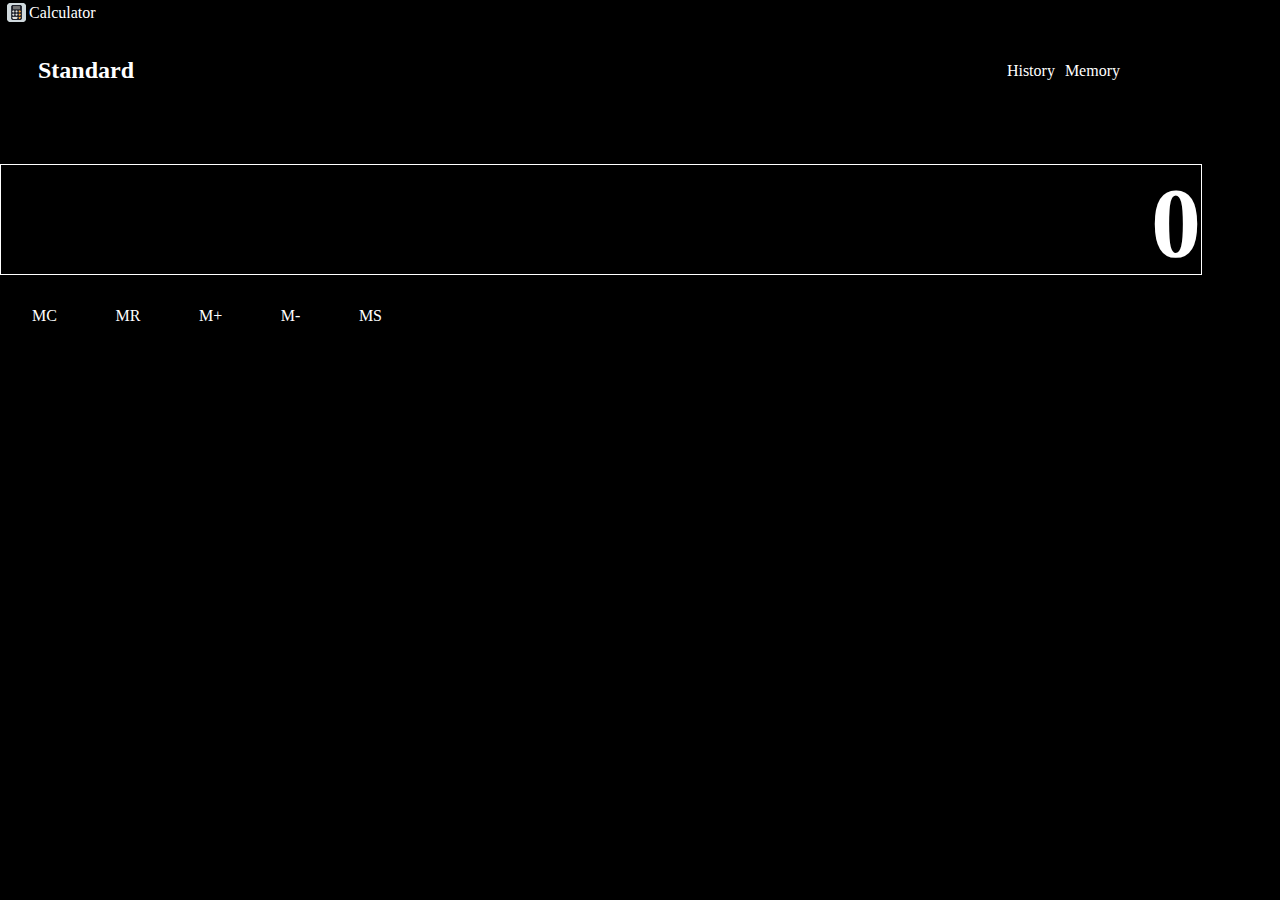
<file: Calculater-project/index.html>
<!DOCTYPE html>
<html lang="en">

<head>
    <meta charset="UTF-8">
    <meta name="viewport" content="width=device-width, initial-scale=1.0">
    <title>Calculator</title>
    <link rel="stylesheet" href="style.css">
</head>

<body>
    <div class="container">
        <div class="logo">
            <img src="./img/logo.png" width="25px" alt="logo">
            <p>Calculator</p>
        </div>
        <div class="standard">
            <div class="container-1">
                <img src="./img/menu.png" alt="menu">
                <h2>Standard</h2>
            </div>
            <div class="container-2">
                <p>History</p>
                <p>Memory</p>
            </div>
        </div>
        <div class="num">
            <h1>0</h1>
        </div>
        <div class="mc">
            <p>MC</p>
            <p>MR</p>
            <p>M+</p>
            <p>M-</p>
            <p>MS</p>
        </div>
        <div class="grid">
        </div>
    </div>
</body>

</html>
</file>
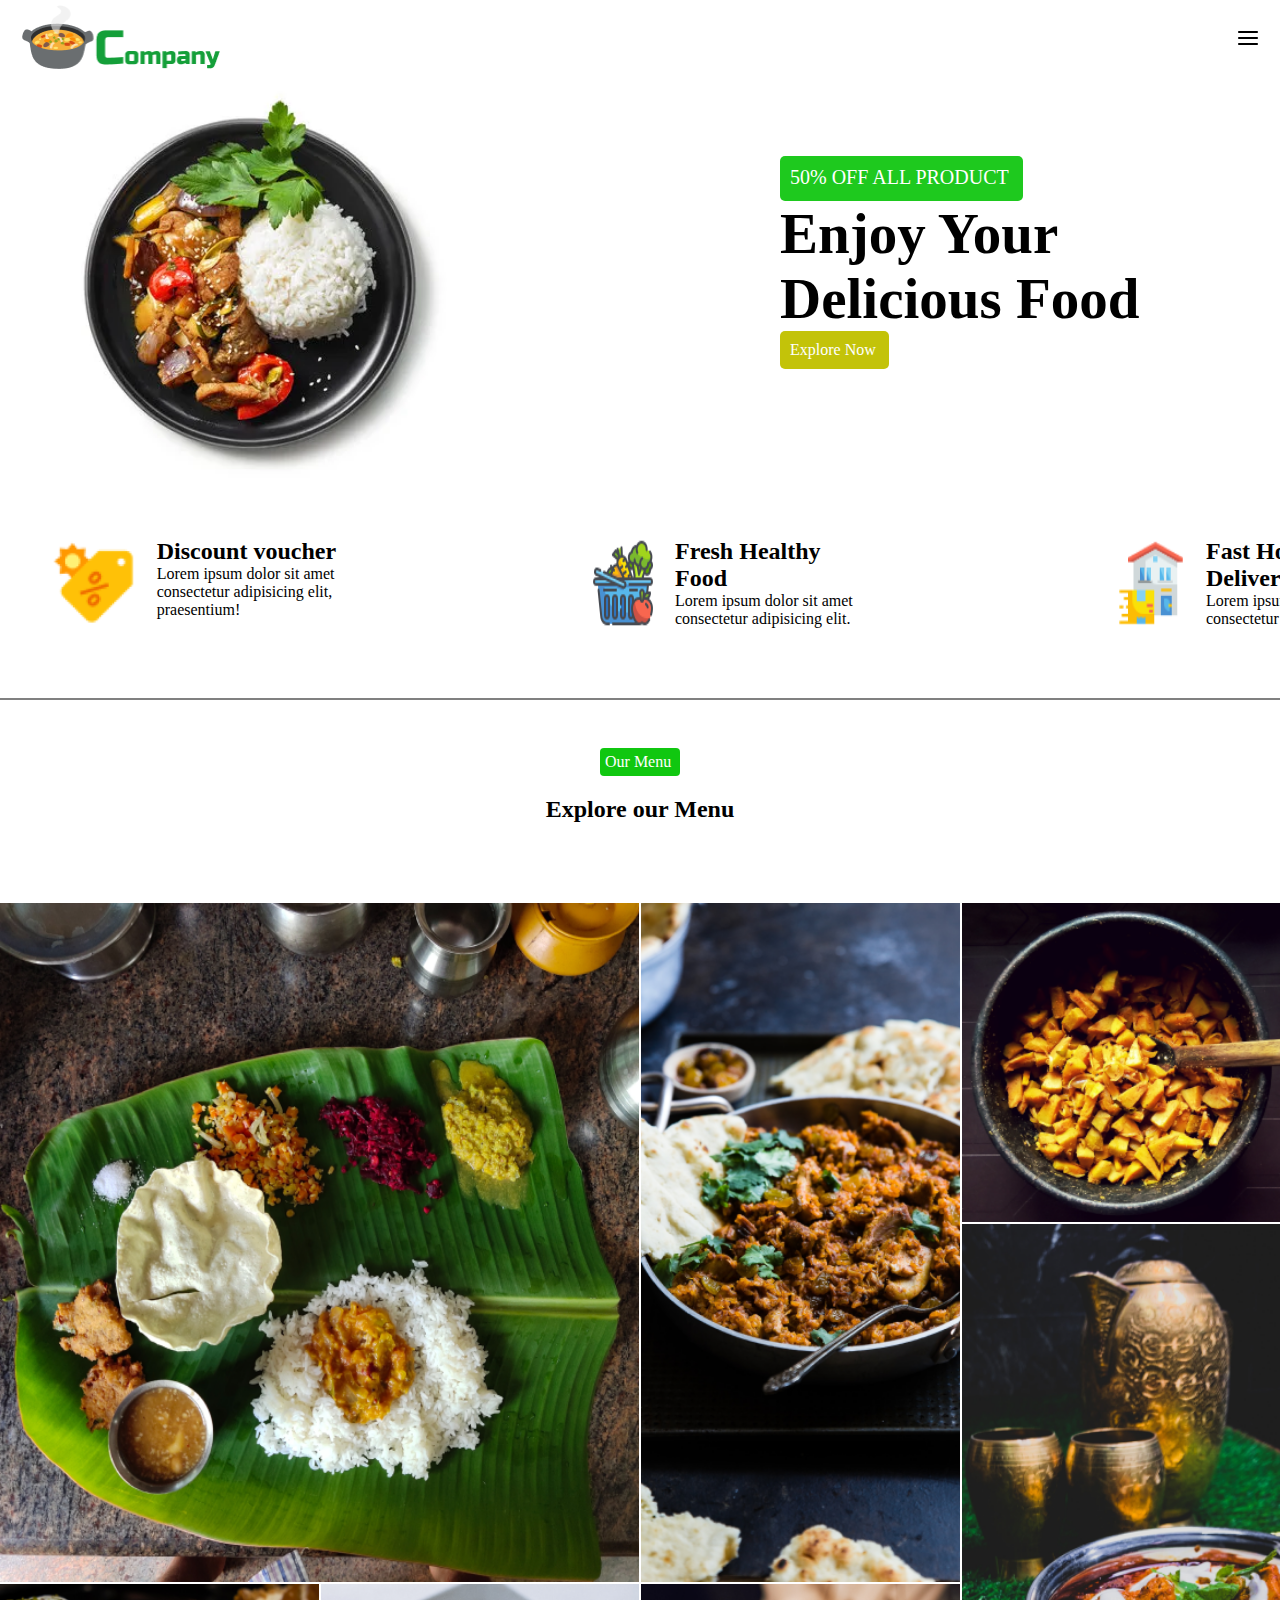
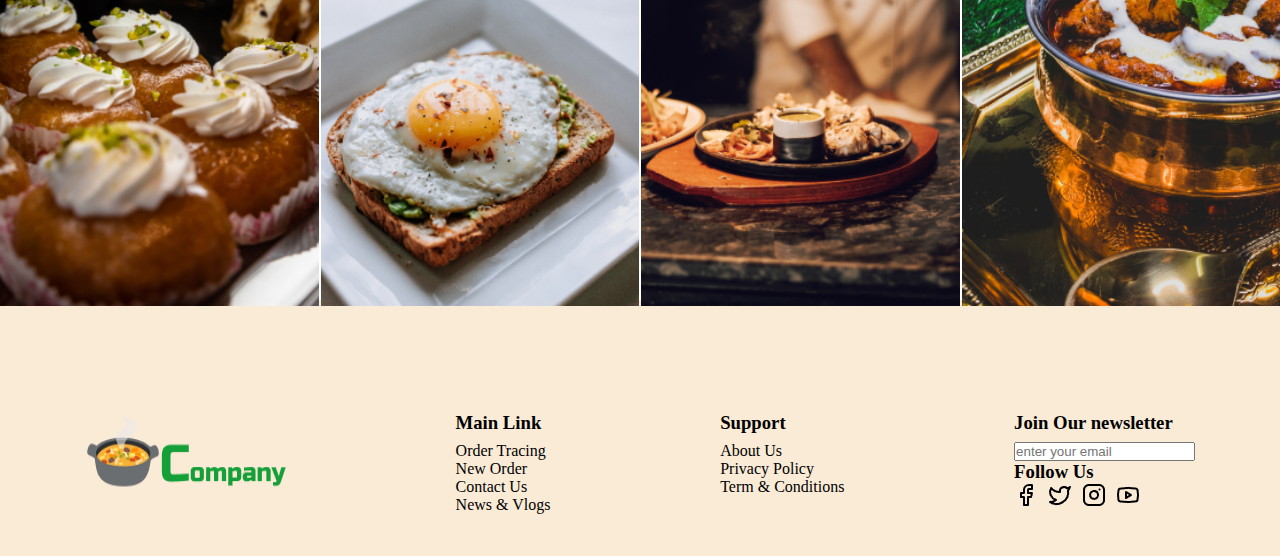
<file: food_menu/index.html>
<!DOCTYPE html>
<html lang="en">

<head>
    <meta charset="UTF-8">
    <meta name="viewport" content="width=device-width, initial-scale=1.0">
    <title>food menu</title>
    <link rel="stylesheet" href="style.css">
</head>

<body>
    <div class="logo">
        <img src="./img/logo.png" width="200px" alt="">
        <img src="./img/align-justify.png" alt="menu bar">
    </div>

    <div class="main-container">

        <img src="./img/360_F_239408951_L7MroAXdt3oPZVZK7iblGPM3E1gViJft.webp" class="img" alt="image">

        <div class="text">
            <p class="dis">50% OFF ALL PRODUCT</p>
            <h1 class="heading">Enjoy Your Delicious Food</h1>
            <p class="text2">Explore Now</p>
        </div>
    </div>
    <div class="about">
        <div class="discount">
            <img src="./img/discount.png" alt="">
            <div class="distext">
                <h2>Discount voucher</h2>
                <p>Lorem ipsum dolor sit amet consectetur adipisicing elit, praesentium!</p>
            </div>
        </div>
        <div class="fresh">
            <img src="./img/fresh.png" alt="">
            <div class="freshtext">
                <h2>Fresh Healthy Food</h3>
                    <p>Lorem ipsum dolor sit amet consectetur adipisicing elit.</p>
            </div>
        </div>
        <div class="delivery">
            <img src="./img/delivery.png" alt="">
            <div class="deliverytext">
                <h2>Fast Home Delivery</h3>
                    <p>Lorem ipsum dolor sit amet consectetur adipisicing elit.</p>
            </div>
        </div>
    </div>
    <div class="line"></div>
    <div class="container2">
        <div class="menu">
            <p class="ourmenu">Our Menu</p>
            <h2>Explore our Menu</h2>
        </div>
        <div class="grid">
            <div class="image1">
                <img src="./img/grid_image1.png" class="grid-image" alt="image 1">
            </div>
            <div class="image2">
                <img src="./img/grid_image2.png" class="grid-image" alt="image 1">
            </div>
            <div class="image3">
                <img src="./img/grid_image3.png" class="grid-image" alt="image 1">
            </div>
            <div class="image4">
                <img src="./img/grid_image4.png" class="grid-image" alt="image 1">
            </div>
            <div class="image5">
                <img src="./img/grid_image5.png" class="grid-image" alt="image 1">
            </div>
            <div class="image6">
                <img src="./img/grid_image6.png" class="grid-image" alt="image 1">
            </div>
            <div class="image7">
                <img src="./img/grid_image7.png" class="grid-image" alt="image 1">
            </div>
        </div>
    </div>
    <footer>
        <div class="bottom">
            <img src="./img/logo.png" class="logo2" alt="logo">
            <div class="main-link">
                <h3 class="main">Main Link</h3>
                <p>Order Tracing</p>
                <p>New Order</p>
                <p>Contact Us</p>
                <p>News & Vlogs</p>
            </div>
            <div class="support">
                <h3 class="support1">Support</h3>
                <p>About Us</p>
                <p>Privacy Policy</p>
                <p>Term & Conditions</p>
            </div>
            <div class="new-sletter">
                <h3 class="new">Join Our newsletter</h3>
                <input type="email" name="email" id="email" placeholder="enter your email">
                <h3>Follow Us</h3>
                <div class="pic">
                    <img src="./img/facebook.png" alt="Facebook">
                    <img src="./img/twitter.png" alt="Twitter">
                    <img src="./img/instagram.png" alt="Instagram">
                    <img src="./img/youtube.png" alt="Youtube">
                </div>
            </div>
        </div>
    </footer>
</body>

</html>
</file>
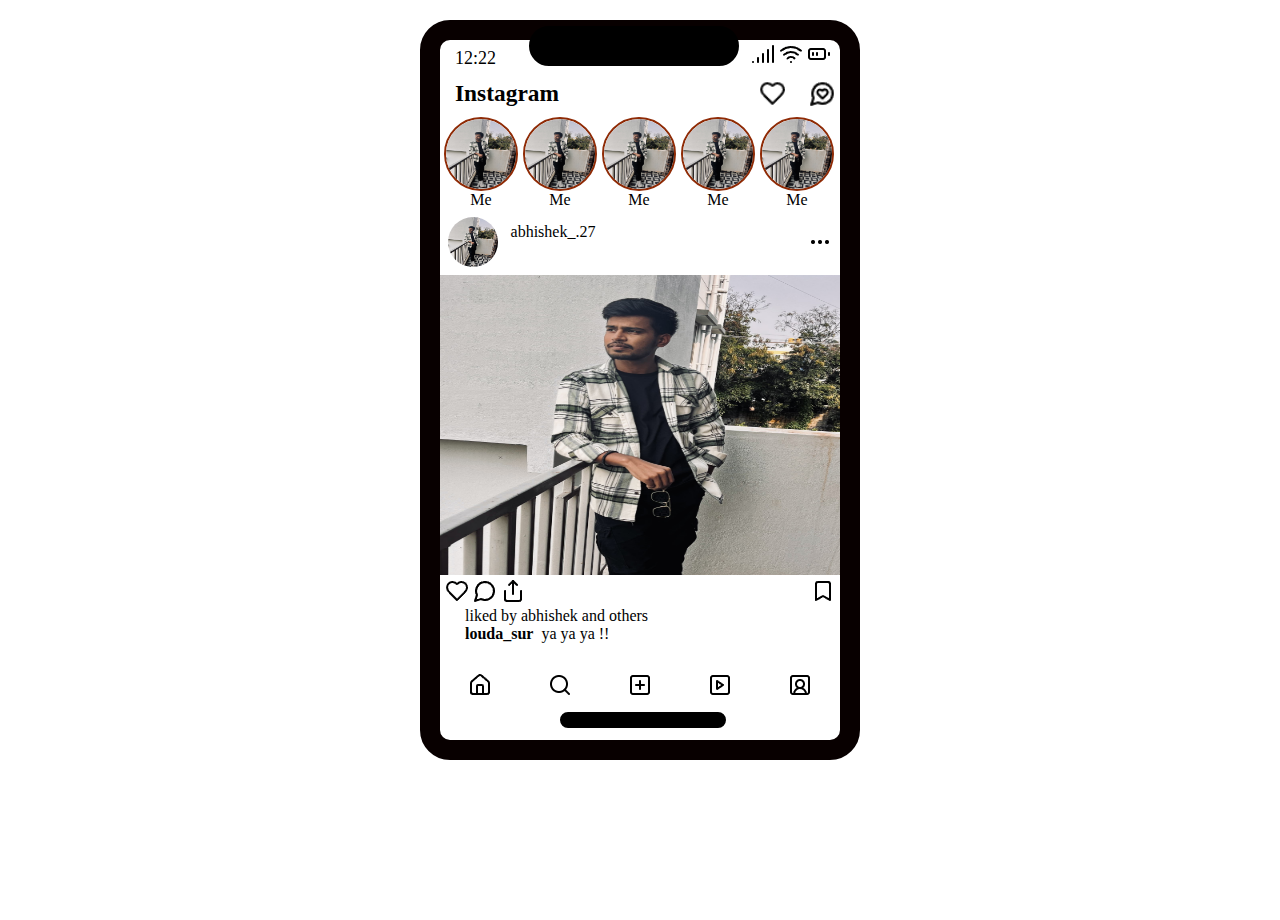
<file: Instagram_project/index.html>
<!DOCTYPE html>
<html lang="en">

<head>
    <meta charset="UTF-8">
    <meta name="viewport" content="width=device-width, initial-scale=1.0">
    <title>Instagram-project</title>
    <link rel="stylesheet" href="style.css">
</head>

<body>
    <div class="mobile">
        <div class="nav">
            <div class="time">
                <p>12:22</p>
            </div>
            <div class="camera"></div>
            <div class="right-corner">
                <img src="./img/signal.png" alt="signal">
                <img src="./img/wifi.png" alt="wifi">
                <img src="./img/battery-medium.png" alt="battery">
            </div>
        </div>
        <div class="logo">
            <div class="insta">
                <h3>Instagram</h3>
            </div>
            <div class="msg">
                <img src="./img/heart.png" alt="heart">
                <img src="./img/message-circle-heart.png" alt="msg">
            </div>
        </div>
        <div class="story-section">
            <div class="story1">
                <img src="./img/me.jpg" width="70px" height="70px" class="story" alt="image">
                <p>Me</p>
            </div>
            <div class="story1">
                <img src="./img/me.jpg" width="70px" height="70px" class="story" alt="image">
                <p>Me</p>
            </div>
            <div class="story1">
                <img src="./img/me.jpg" width="70px" height="70px" class="story" alt="image">
                <p>Me</p>
            </div>
            <div class="story1">
                <img src="./img/me.jpg" width="70px" height="70px" class="story" alt="image">
                <p>Me</p>
            </div>
            <div class="story1">
                <img src="./img/me.jpg" width="70px" height="70px" class="story" alt="image">
                <p>Me</p>
            </div>
           
        </div>
        <div class="post">
            <img src="./img/me.jpg" width="50px" height="50px" class="profile" alt="image">
            <p class="user-name">abhishek_.27</p>
            <img src="./img/ellipsis.png" alt="image">
        </div>
        <div class="photo-section">
            <img src="./img/me3.jpg" class="photo" alt="">
        </div>
        <div class="react">
            <div class="left">
                <img src="./img/heart.png" alt="heart">
                <img src="./img/message-circle.png" alt="messege">
                <img src="./img/share.png" alt="share">
            </div>
            <div class="right">
                <img src="./img/bookmark.png" alt="save">
            </div>
        </div>
        <div class="like">
            <p>liked by abhishek and others</p>
            <div class="comment">
                <h4>louda_sur</h4>
                <p>ya ya ya !!</p>
            </div>
        </div>
        <div class="home-section">
            <img src="./img/house.png" alt="home">
            <img src="./img/search.png" alt="search">
            <img src="./img/square-plus.png" alt="add">
            <img src="./img/square-play.png" alt="reel">
            <img src="./img/square-user-round.png" alt="profile">
        </div>
        <div class="slide"></div>
    </div>
</body>

</html>
</file>
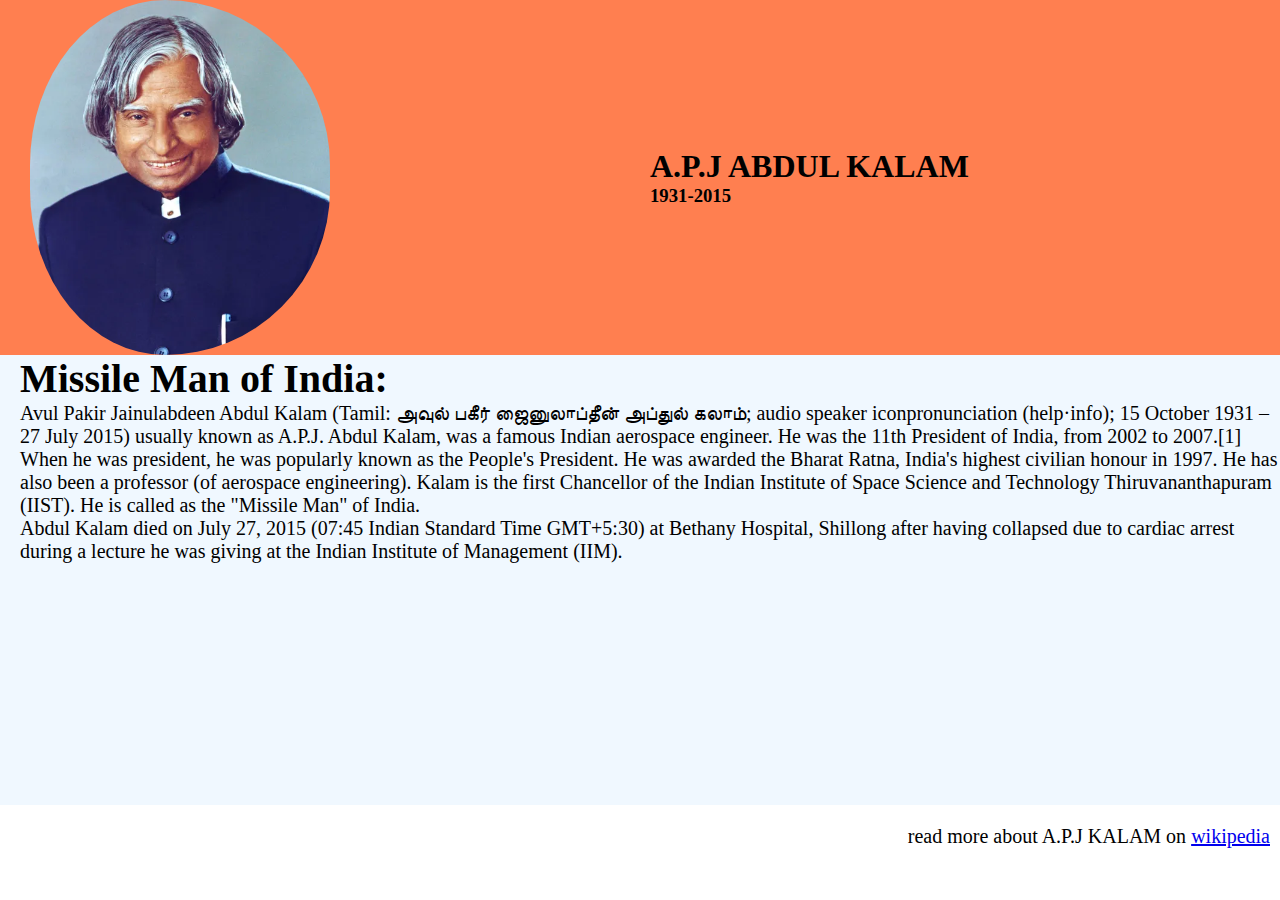
<file: project-1/index.html>
<!DOCTYPE html>
<html lang="en">

<head>
    <meta charset="UTF-8">
    <meta name="viewport" content="width=device-width, initial-scale=1.0">
    <title>project 1</title>
    <link rel="stylesheet" href="style.css">
</head>

<body>
    <header>
        <div class="head">
            <img src="./img/A._P._J._Abdul_Kalam.webp" alt="image" width="300px" class="image">
            <div class="text">
                <h1>A.P.J ABDUL KALAM</h1>
                <h3>1931-2015</h3>
            </div>
        </div>
    </header>
    <main>
        <div class="heading">
            <h1>Missile Man of India: </h1>
            <p>Avul Pakir Jainulabdeen Abdul Kalam (Tamil: அவுல் பகீர் ஜைனுலாப்தீன் அப்துல் கலாம்; audio speaker
                iconpronunciation (help·info); 15 October 1931 – 27 July 2015) usually known as A.P.J. Abdul Kalam, was
                a famous Indian aerospace engineer. He was the 11th President of India, from 2002 to 2007.[1]

                When he was president, he was popularly known as the People's President. He was awarded the Bharat
                Ratna, India's highest civilian honour in 1997. He has also been a professor (of aerospace engineering).
                Kalam is the first Chancellor of the Indian Institute of Space Science and Technology Thiruvananthapuram
                (IIST). He is called as the "Missile Man" of India.</p>
            <p>Abdul Kalam died on July 27, 2015 (07:45 Indian Standard Time GMT+5:30) at Bethany Hospital, Shillong
                after having collapsed due to cardiac arrest during a lecture he was giving at the Indian Institute of
                Management (IIM).</p>
        </div>
    </main>
    <footer>
        <div class="about">
            <p>read more about A.P.J KALAM on </p>
            <a href="https://simple.wikipedia.org/wiki/A._P._J._Abdul_Kalam"> wikipedia</a>
        </div>
    </footer>
</body>

</html>
</file>
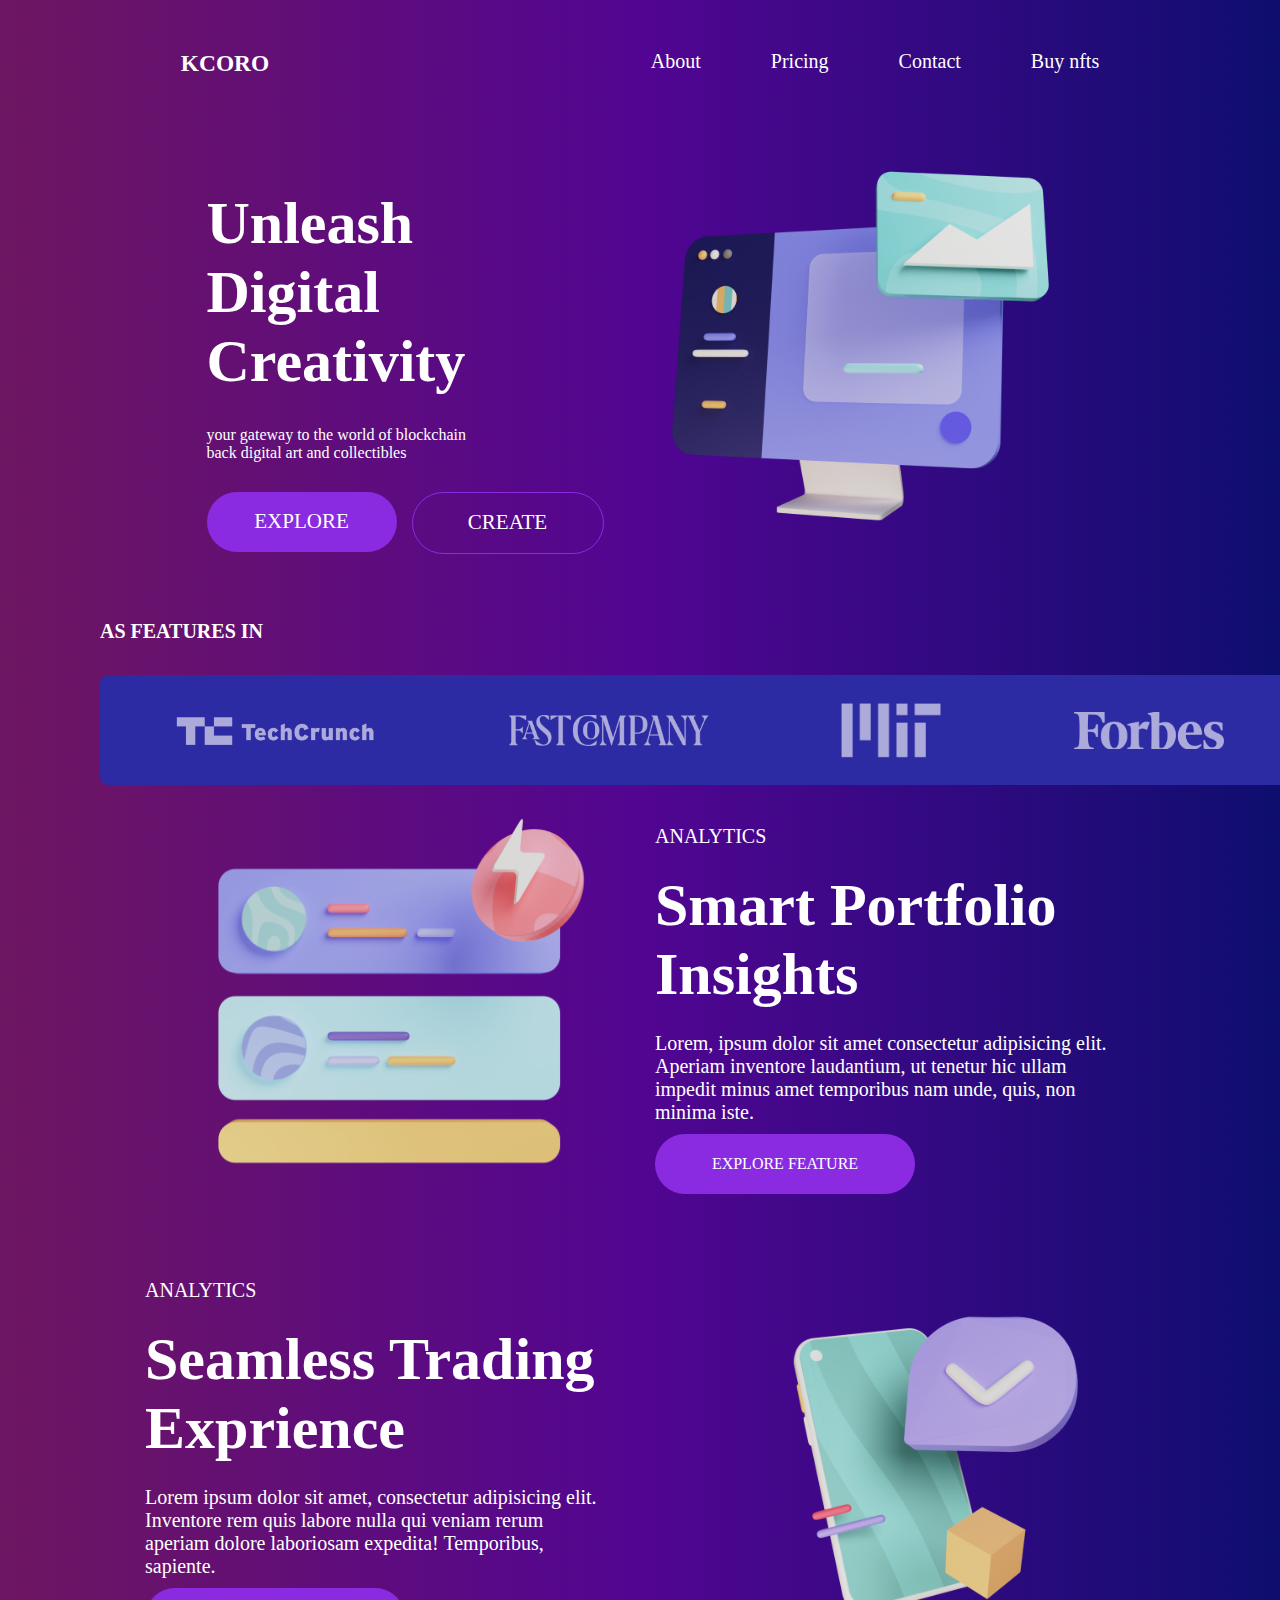
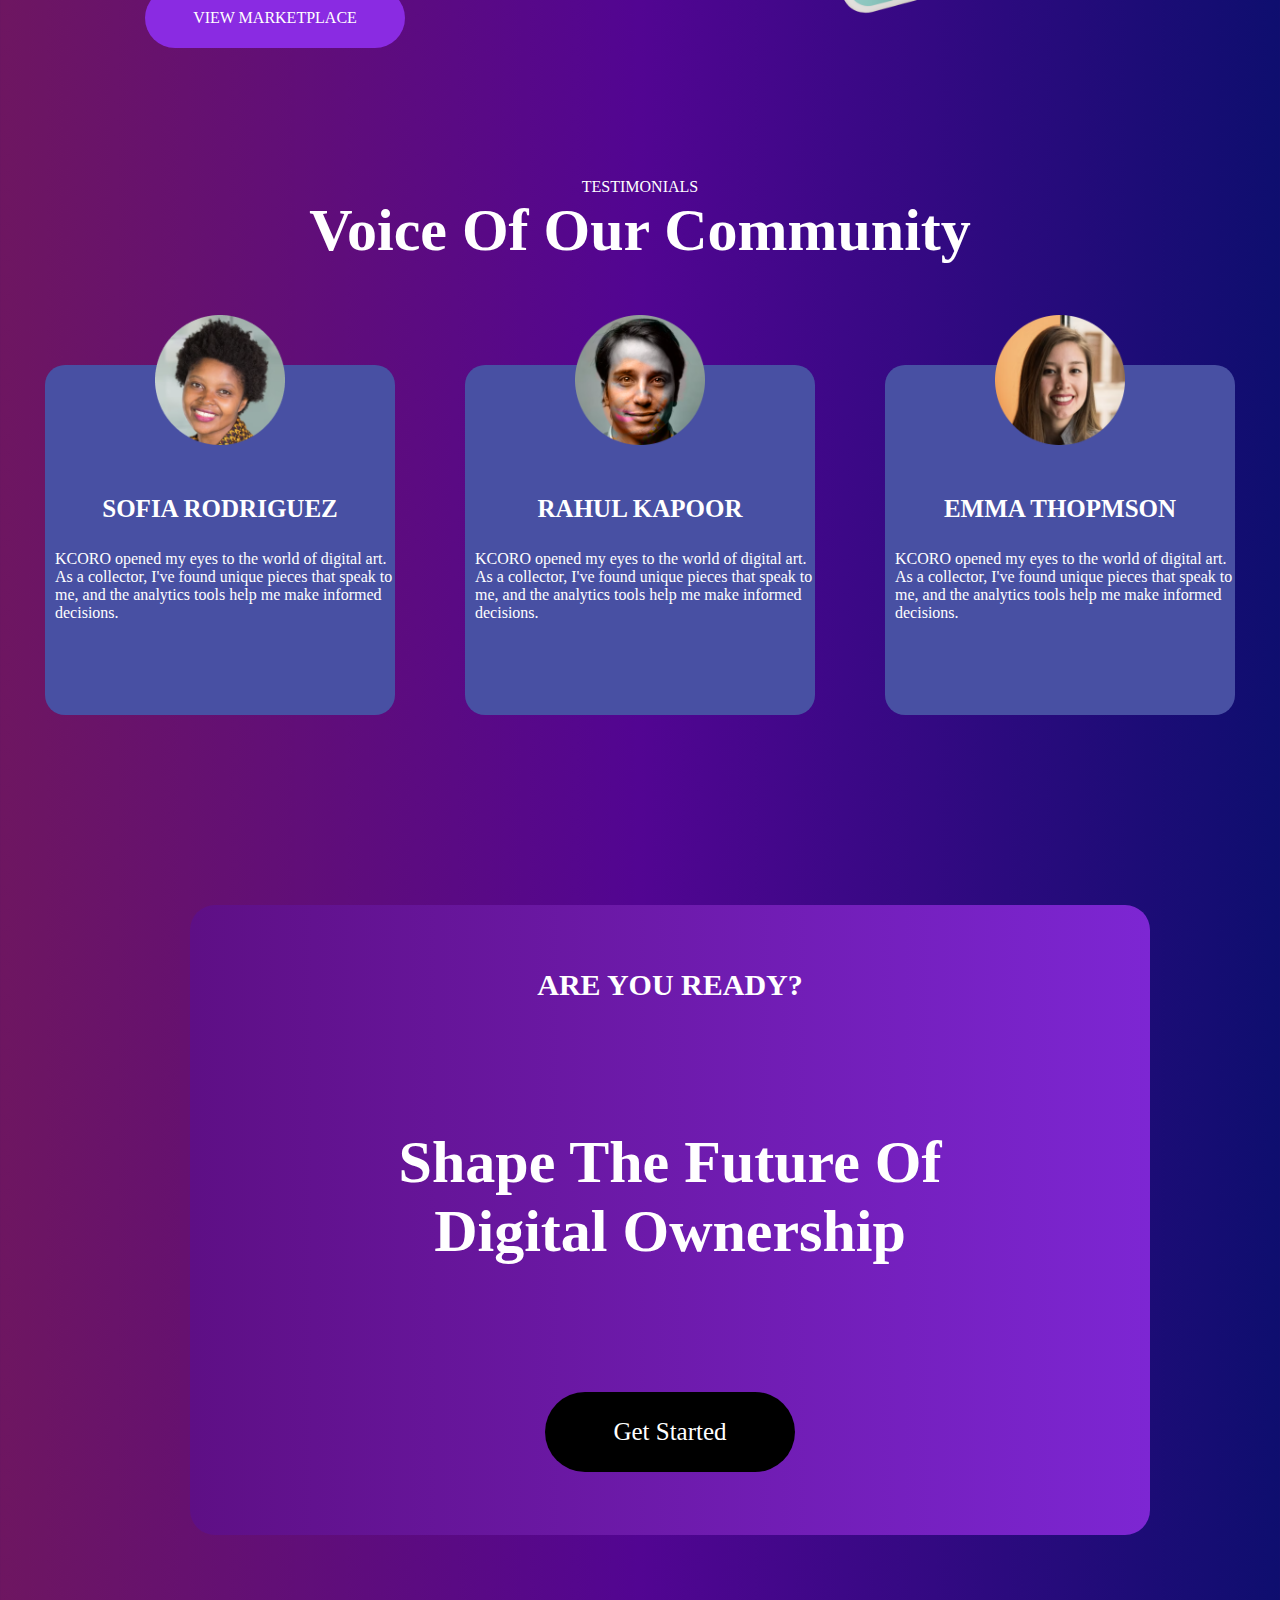
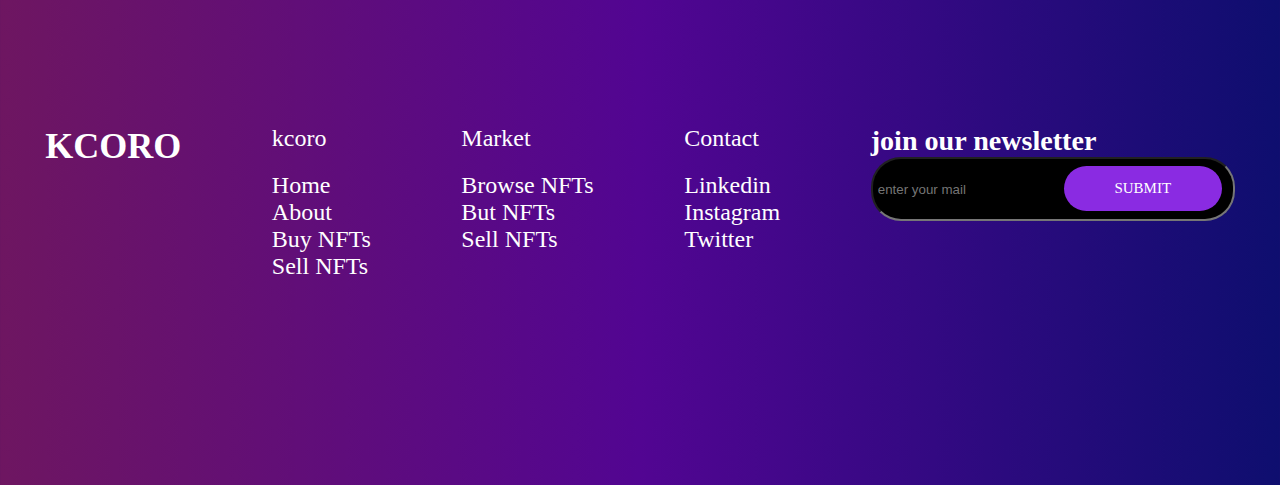
<file: project-2/index.html>
<!DOCTYPE html>
<html lang="en">

<head>
    <meta charset="UTF-8">
    <meta name="viewport" content="width=device-width, initial-scale=1.0">
    <title>project-2</title>
    <link rel="stylesheet" href="style.css">
</head>

<body>
    <nav>
        <div class="navleft">
            <h3>KCORO</h3>
        </div>
        <div class="navright">
            <p>About</p>
            <p>Pricing</p>
            <p>Contact</p>
            <p>Buy nfts</p>
        </div>
    </nav>
    <div class="container1">
        <div class="left-cont">
            <div class="heading">
                <h1>Unleash Digital Creativity</h1>
            </div>
            <div class="h-text">
                <p>your gateway to the world of blockchain back digital art and collectibles</p>
            </div>
            <div class="btn">
                <p class="exp-btn">EXPLORE</p>
                <p class="create-btn">CREATE</p>
            </div>
        </div>
        <div class="right-cont">
            <img src="./img/desktop.png" width="450px" class="desktop-img" alt="">
        </div>
    </div>
    <div class="brand_section">
        <h3 class="feature-text">AS FEATURES IN</h3>
        <div class="brand_logos">
            <img src="./img/techcrunch.png" width="200px" alt="techcrunch" />
            <img src="./img/fastcompany.png" width="200px" alt="fastcompany" />
            <img src="./img/mit.png" width="100px" alt="mit" />
            <img src="./img/forbes.png" width="150px" alt="forbes" />
        </div>
    </div>
    <div class="portfolio">
        <div class="porfolio-left">
            <img src="./img/smart_insight.png" width="450px" alt="">
        </div>
        <div class="portfolio-right">
            <p class="analytics">ANALYTICS</p>
            <h1 class="porfolio-text">Smart Portfolio Insights</h1>
            <p class="analytics">Lorem, ipsum dolor sit amet consectetur adipisicing elit. Aperiam inventore laudantium,
                ut tenetur hic ullam impedit minus amet temporibus nam unde, quis, non minima iste.</p>
            <div class="btn-feature">
                <p>EXPLORE FEATURE</p>
            </div>
        </div>
    </div>
    <div class="trading">
        <div class="trading-left">
            <p class="analytics">ANALYTICS</p>
            <h1 class="porfolio-text">Seamless Trading Exprience</h1>
            <p class="analytics">Lorem ipsum dolor sit amet, consectetur adipisicing elit. Inventore rem quis labore
                nulla qui veniam rerum aperiam dolore laboriosam expedita! Temporibus, sapiente.</p>
            <div class="btn-feature">
                <p>VIEW MARKETPLACE</p>
            </div>
        </div>
        <div class="trading-right">
            <img src="./img/phone.png" width="350px" class="phone-img" alt="phone">
        </div>
    </div>
    <div class="community">
        <p class="commu-text">TESTIMONIALS</p>
        <h1 class="commu-head">Voice Of Our Community</h1>
    </div>
    <div class="emp-sec">
        <div class="emp1">
            <img class="emp-img" src="./img/sofia.png" width="130px" alt="sofia">
            <h4 class="emp-name">SOFIA RODRIGUEZ</h4>
            <P class="emp-txt"> KCORO opened my eyes to the world of digital art. As a collector,
                I've found unique pieces that speak to me, and the analytics tools
                help me make informed decisions.</P>
        </div>
        <div class="emp1">
            <img class="emp-img" src="./img/rahul.png" width="130px" alt="sofia">
            <h4 class="emp-name">RAHUL KAPOOR</h4>
            <P class="emp-txt"> KCORO opened my eyes to the world of digital art. As a collector,
                I've found unique pieces that speak to me, and the analytics tools
                help me make informed decisions.</P>
        </div>
        <div class="emp1">
            <img class="emp-img" src="./img/emma.png" width="130px" alt="sofia">
            <h4 class="emp-name">EMMA THOPMSON</h4>
            <P class="emp-txt"> KCORO opened my eyes to the world of digital art. As a collector,
                I've found unique pieces that speak to me, and the analytics tools
                help me make informed decisions.</P>
        </div>
    </div>
    <div class="start-con">
        <h4 class="start-txt">ARE YOU READY?</h4>
        <h1 class="start-txt">Shape The Future Of Digital Ownership</h1>
        <div class="start-btn">
            <p>Get Started</p>
        </div>
    </div>
    <footer>
        <div class="footer-cont">
            <div class="cont1">
                <h2>KCORO</h2>
            </div>
            <div class="cont2">
                <p>kcoro</p>
                <div class="dis">
                    <p>Home</p>
                    <p>About</p>
                    <p>Buy NFTs</p>
                    <p>Sell NFTs</p>
                </div>
            </div>
            <div class="cont3">
                <p>Market</p>
                <div class="dis">
                    <p>Browse NFTs</p>
                    <p>But NFTs</p>
                    <p>Sell NFTs</p>
                </div>
            </div>
            <div class="cont4">
                <p>Contact</p>
                <div class="dis">
                    <p>Linkedin</p>
                    <p>Instagram </p>
                    <p>Twitter</p>
                </div>
            </div>
            <div class="cont4">
                <h3>join our newsletter</h3>
                <div class="mail-sec">
                    <input type="email" name="mail" class="mail" id="mail" placeholder="enter your mail">
                    <div class="mail-btn">
                        <p>SUBMIT</p>
                    </div>
                </div>
            </div>
        </div>
    </footer>
</body>

</html>
</file>
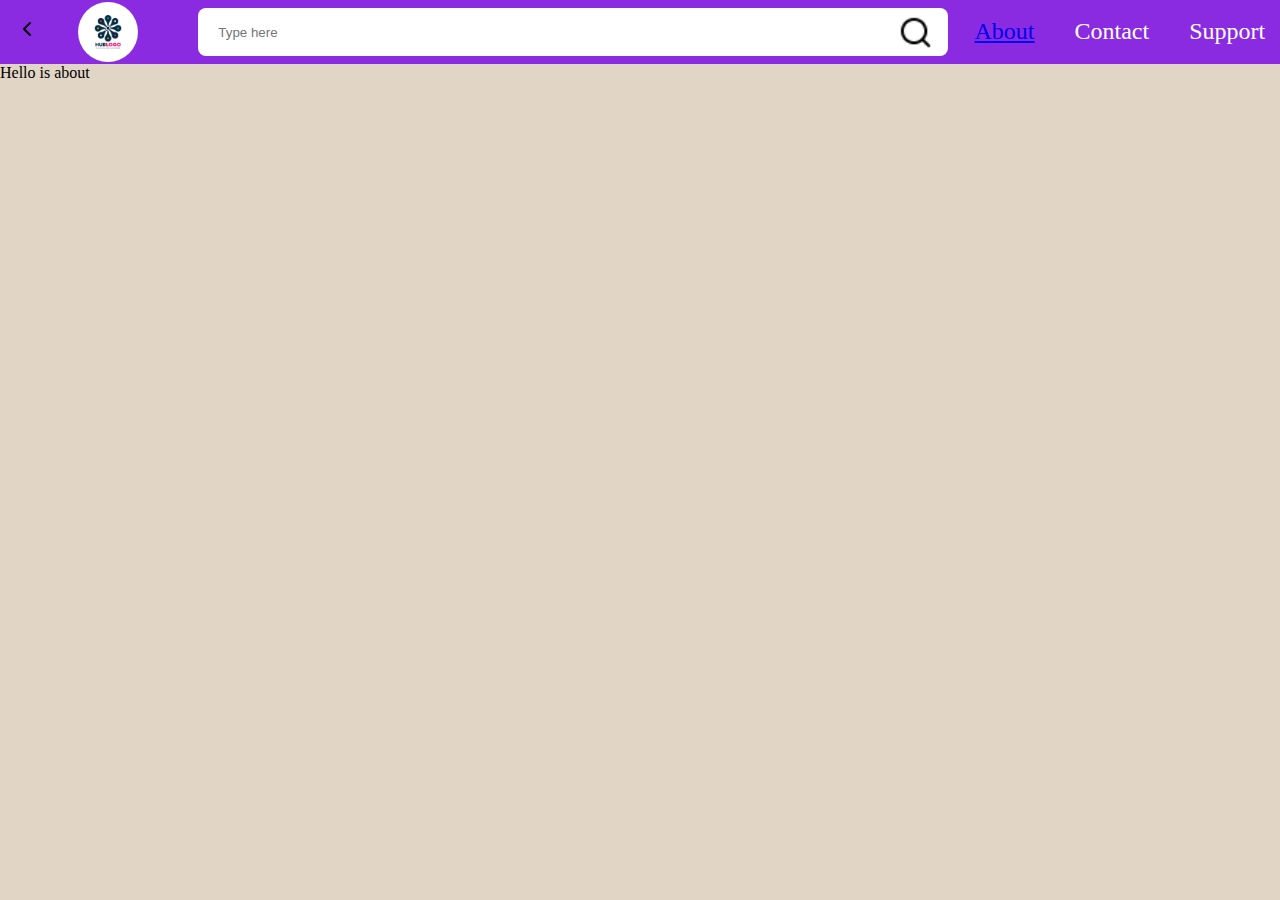
<file: project/about.html>
<!DOCTYPE html>
<html lang="en">

<head>
    <meta charset="UTF-8">
    <meta name="viewport" content="width=device-width, initial-scale=1.0">
    <link rel="stylesheet" href="./css/style.css">
    <title>About</title>
</head>

<body style="background-color: rgb(225, 213, 197);">
    <header>
        <navbar>
            <a href="./index.html"><img src="./img/chevron-left.png" alt="" style=" margin-right: 10px;" class="click" ></a>
            <div class="search-main">
                <img src="./img/logo.png.avif" alt="Circular Image" class="logo" />
                <div class="search-fix">
                    <input type="text" id="mySearch" placeholder="Type here">
                    <img src="./img/search.png" alt="search icons" width="35px" class="search">
                </div>
            </div>
            <ul>
                </div>
                <li>Home </li>
                <li> <a href="./about.html">About</a> </li>
                <li>Contact </li>
                <li>Support </li>
            </ul>
        </navbar>
    </header>
    <div>Hello is about</div>
</body>

</html>
</file>
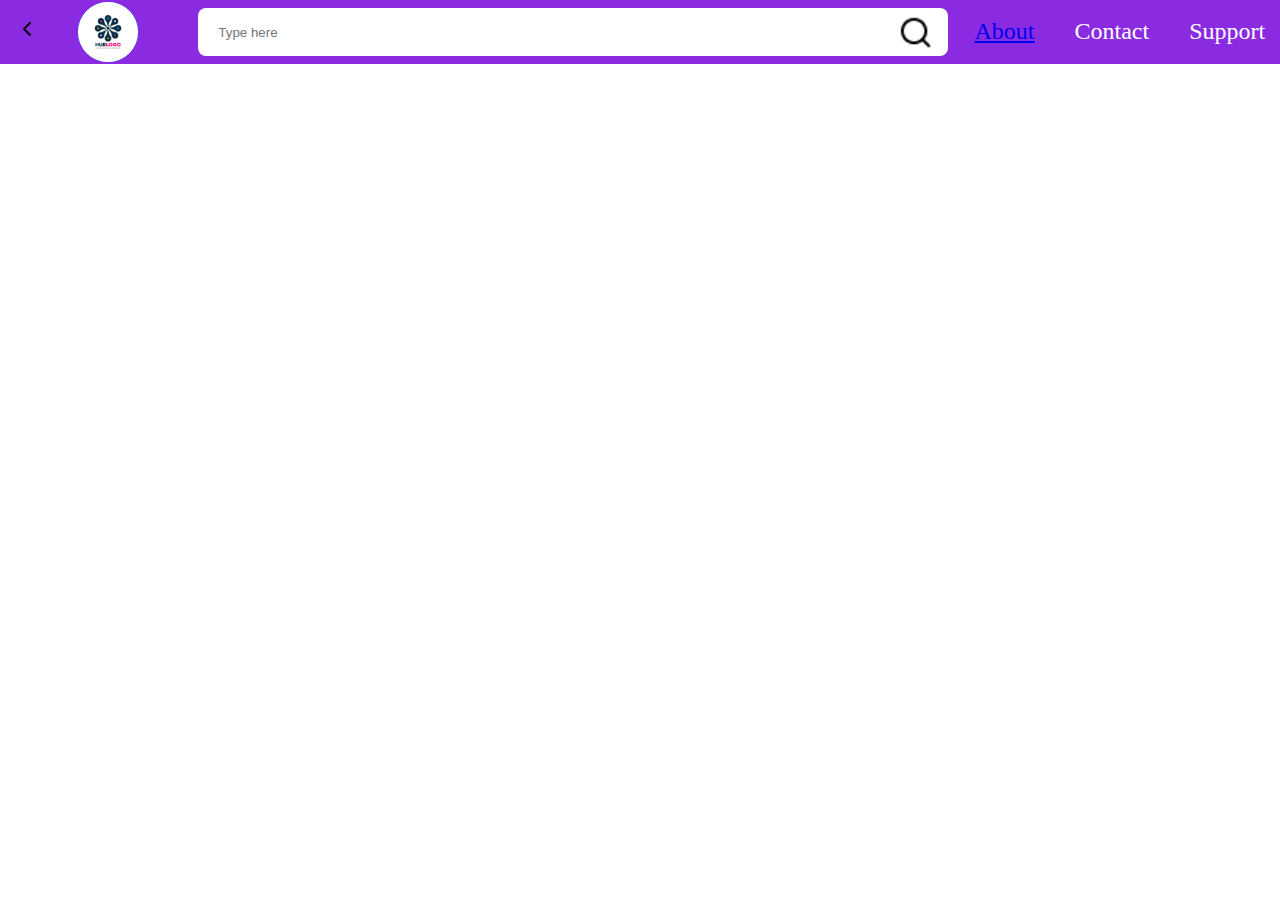
<file: project/contact.html>
<!DOCTYPE html>
<html lang="en">
<head>
    <meta charset="UTF-8">
    <meta name="viewport" content="width=device-width, initial-scale=1.0">
    <title>contact</title>
    <link rel="stylesheet" href="css/style.css">
</head>
<body>
    <header>
        <navbar>
            <a href="./index.html"><img src="./img/chevron-left.png" alt="" style=" margin-right: 10px;" class="click" ></a>
            <div class="search-main">
                <img src="./img/logo.png.avif" alt="Circular Image" class="logo" />
                <div class="search-fix">
                    <input type="text" id="mySearch" placeholder="Type here">
                    <img src="./img/search.png" alt="search icons" width="35px" class="search">
                </div>
            </div>
            <ul>
                </div>
                <li>Home </li>
                <li> <a href="./about.html">About</a> </li>
                <li>Contact </li>
                <li>Support </li>
            </ul>
        </navbar>
    </header>
</body>
</html>
</file>
<file: Calculater-project/style.css>
* {
    padding: 0;
    margin: 0;
}

body {
    background-color: black;
    color: white;
}

.container {}

.logo {
    padding-left: 4px;
    display: flex;
    align-items: center;
}

.standard {
    padding-top: 2rem;
    display: flex;
    justify-content: space-between;
    align-items: center;
    padding-bottom: 5rem;
}

.container-1 {
    color: white;
    padding-left: 4px;
    gap: 10px;
    display: flex;
}

.container-2 {
    display: flex;
    gap: 10px;
    padding-right: 10rem;
}
.num{
    /* padding-top: 3rem; */
    width: 1200px;
    height: 109px;
    border: 1px solid white;
    font-size: 50px;
    display: flex;
   justify-content: end;
}
.mc{
    padding: 2rem 2rem;
    width: 350px;
    display: flex;
    justify-content: space-between;
}
.grid{
    display: grid;
    border-color: aliceblue
    grid-template-columns:auto auto auto auto ;
}
</file>
<file: food_menu/style.css>
* {
    margin: 0;
    padding: 0;
    border: border-box;
}

.logo {
    color: rgb(94, 152, 7);
    display: flex;
    justify-content: space-between;
    align-items: center;
    width: auto;
    padding: 0px 20px;

}

.img {
    width: 25rem;
    padding-right: 180px;
}

.main-container {
    padding-left: 50px;
    display: flex;
    gap: 150px;
    justify-content: center;
}

.text {
    padding-top: 80px;
    width: 500px;
}

.dis {
    background-color: rgb(30, 201, 30);
    width: 223px;
    color: white;
    border-radius: 5px;
    padding: 10px;
    font-size: 20px;
    list-style-type: none;
    cursor: pointer;
    border-bottom: 2px solid transparent;
}

.dis:hover {
    background-color: rgb(7, 178, 7);
}

.heading {
    font-size: 57px;
}

.text2 {
    background-color: rgb(195, 195, 9);
    color: white;
    width: 89px;
    padding: 10px;
    border-radius: 5px;
    cursor: pointer;
}

.text2:hover {
    background-color: rgb(179, 179, 8);
}

.about {
    display: flex;
    gap: 250px;
    padding: 60px 0 0 50px;
}

.discount {
    display: flex;
    gap: 20px;
}

.distext {
    width: 191px;
}

.fresh {
    display: flex;
    gap: 20px;
}

.freshtext {
    width: 191px;
}

.delivery {
    display: flex;
    gap: 20px;
}

.deliverytext {
    width: 191px;
}

.line {
    margin-top: 70px;
    border: 1px solid gray;
}

.container2 {
    height: auto;
}

.ourmenu {
    background-color: rgb(16, 199, 16);
    width: 70px;
    color: white;
    padding: 5px;
    border-radius: 4px;
    cursor: pointer;
}

.ourmenu:hover {
    background-color: rgb(12, 171, 12);
}

.menu {
    display: flex;
    flex-direction: column;
    align-items: center;
    padding-top: 3rem;
    gap: 20px;
}

.grid {
    padding-top: 80px;
    display: grid;
    gap: 2px;
    grid-template-areas:
        "I1 I1 I2 I3"
        "I1 I1 I2 I7"
        "I4 I5 I6 I7";
}

.grid-image {
    height: 100%;
    width: 100%;
}

.image1 {
    grid-area: I1;
}

.image2 {
    grid-area: I2;
}

.image3 {
    grid-area: I3;
}

.image4 {
    grid-area: I4;
}

.image5 {
    grid-area: I5;
}

.image6 {
    grid-area: I6;
}

.image7 {
    grid-area: I7;
}

footer {
    height: 20vw;
    background-color: antiquewhite
}

.bottom {
    padding-top: 7rem;
    display: flex;
    justify-content: space-around;
}

.logo2 {
    padding-bottom: 20px;
}

.main {
    padding-bottom: 8px;
}

.support1 {
    padding-bottom: 8px;
}

.new {
    padding-bottom: 8px;
}

.pic {
    display: flex;
    gap: 10px;
}
</file>
<file: Instagram_project/style.css>
* {
    margin: 0;
    padding: 0;
}

body {
    display: flex;
    justify-content: center;
    height: 100vh;
    padding-top: 20px;

}

.mobile {
    border: 20px solid rgb(8, 0, 0);
    height: 700px;
    width: 400px;
    border-radius: 30px 30px;
}

.nav {
    display: flex;
}

.camera {
    border: 20px solid black;
    width: 170px;
    height: 0px;
    border-radius: 20px;
    position: relative;
    bottom: 14px;
    left: 18px;

}

.time {
    font-size: large;
    padding: 8px 15px;
}

.right-corner {
    padding: 2px 0px 0px 30px;
}

.logo {
    display: flex;
    justify-content: space-between;

}

.insta {
    display: flex;
    padding-left: 15px;
    font-size: 20px;
}

.msg {
    display: flex;
    gap: 23px;
    padding-right: 10px;
}

.story-section {
    display: flex;
    padding-top: 10px;
    padding-left: 4px;
    gap: 5px;

}

.story {
    border: 2px solid rgb(143, 43, 6);
    border-radius: 40px;
}

.story1 {
    display: flex;
    flex-direction: column;
    align-items: center;
}

.post {
    margin: 8px;
    display: flex;
    align-items: center;
    justify-content: space-between;
    /* gap: 25px; */
}

.profile {
    border: 2px;
    border-radius: 40px;
}

.user-name {
    position: relative;
    bottom: 10px;
    right: 100px;
}

.photo {
    width: 400px;
    height: 300px;
}

.react {
    display: flex;
    justify-content: space-between;
}

.left {
    padding-left: 5px;
}

.right {
    padding-right: 5px;
}

.like {
    padding-left: 25px;
}

.comment {
    display: flex;
    gap: 8px;
}

.home-section {
    display: flex;
    justify-content: space-around;
    padding-top: 30px;
}

.slide {
    border: 8px solid black;
    border-radius: 40px;
    display: flex;
    position: relative;
    left: 120px;
    width: 150px;
    top: 15px;
}
</file>
<file: project-1/style.css>
*{
    margin: 0;
    padding: 0;
}
header{
    background-color: coral;
    height: auto;
    display: flex;
}
.head{
    display: flex;
    gap: 300px;
    align-items: center;
}
.image{
    display: flex;
    border-radius: 300px;
    padding-left: 30px;
}
.text{
    align-items: center;
    padding-left: 20px;
}
main{
    height: 50vh;
    background-color: aliceblue;
}
.heading{
    padding-left: 20px;
    font-size: 20px;

}
.about{
    float: inline-end;
    display: flex;
    gap: 5px;
    padding: 20px 10px;
    font-size: 20px;
}
</file>
<file: project-2/style.css>
* {
    margin: 0;
    padding: 0;
}

body {
    background: linear-gradient(to right, rgb(110, 22, 97), rgb(82, 5, 146), rgb(14, 14, 111));
    color: white;
    height: auto;
}

nav {
    display: flex;
    justify-content: space-around;
    margin: 50px;
    font-size: 20px;
}

.navleft {
    /* display: flex; */
    margin-right: 120px;
}

.navright {
    display: flex;
    gap: 70px;
    cursor: pointer;
}

.navright p:hover {
    color: rgb(209, 191, 224);
}

.container1 {
    display: flex;
    justify-content: center;
    align-items: center;
    gap: 20px;
}

.heading {
    font-size: 30px;
    width: 40px;
}

.h-text {
    width: 270px;
    padding: 30px 30px 30px 0px;
}

.btn {
    display: flex;
    gap: 15px;
    /* justify-content: space-between; */
    /* width: 450px; */
}

.exp-btn {
    width: 190px;
    height: 60px;
    font-size: 21px;
    border-radius: 35px;
    display: flex;
    align-items: center;
    justify-content: center;
    background-color: blueviolet;
}

.create-btn {
    width: 190px;
    height: 60px;
    font-size: 21px;
    border-radius: 35px;
    display: flex;
    align-items: center;
    justify-content: center;
    border: 1px solid blueviolet;
}

.desktop-img {
    padding-bottom: 40px;
}

.brand_section {
    width: 1200px;
    /* margin: 50px; */
    padding-left: 100px;
}

.feature-text {
    font-size: 20px;
    padding-top: 5px;
}

.brand_logos {
    height: 10px;
    display: flex;
    align-items: center;
    padding: 50px 76px;
    gap: 40px;
    margin-top: 32px;
    justify-content: space-between;
    border-radius: 8px;
    background-color: rgb(45, 43, 163);
}

.portfolio {
    display: flex;
    justify-content: center;
    gap: 40px;
}

.portfolio-right {
    width: 460px;
    padding: 30px 0px;
}

.porfolio-text {
    font-size: 60px;
    padding: 13px 0px;
}

.analytics {
    padding: 10px 0px;
    font-size: 20px;
}

.btn-feature {
    background-color:blueviolet;
    display: flex;
    align-items: center;
    justify-content: center;
    height: 60px;
    width: 260px;
    border-radius: 50px;
}

.trading {
    display: flex;
    justify-content: center;
    align-items: center;
    gap: 150px;
}

.trading-left {
    width: 460px;
    padding: 30px 0px;

}

.trading-right {
    padding-right: 30px;
}

.community {
    padding-top: 100px;
}

.commu-text {
    display: flex;
    justify-content: center;
}

.commu-head {
    display: flex;
    justify-content: center;
    font-size: 60px;
}

.emp-sec {
    display: flex;
    justify-content: center;
    gap: 70px;
    padding-top: 100px;
}

.emp1 {
    width: 350px;
    height: 300px;
    background-color: rgb(72, 80, 163);
    display: flex;
    flex-direction: column;
    align-items: center;
    /* gap: px; */
    border-radius: 20PX;
    padding-bottom: 50px;
}

.emp-txt {
    padding-left: 10px;
    padding-bottom: 30px;
}

.emp-name {
    padding-bottom: 50px;
    height: 5px;
    font-size: 25px;
}

.emp-img {
    color: blueviolet;
    position: relative;
    bottom: 50px;
}

.start-con {
    background: linear-gradient(to right, rgb(94, 15, 133), rgb(125, 38, 211));

    height: 70vh;
    width: 75vw;
    border-radius: 25px;
    font-size: 30px;
    display: flex;
    margin: 190px;
    flex-direction: column;
    align-items: center;
    justify-content: space-around;
}

.start-txt {
    width: 580px;
    display: flex;
    flex-direction: column;
    text-align: center;
}

.start-btn {
    background-color: black;
    display: flex;
    font-size: 25px;
    justify-content: center;
    align-items: center;
    width: 250px;
    height: 80px;
    border-radius: 40px;
}

.footer-cont {
    display: flex;
    height: 40vh;
    font-size: 24px;
    justify-content: space-around;
}

.dis {
    padding-top: 20px;
}

.cont4 {
    display: flex;
    flex-direction: column;
}

.mail {
    color: white;
    background-color: black;
    border-radius: 30px;
    padding: 5px;
    width: 350px;
    height: 50px;
   
}
.mail-btn{
    background-color: blueviolet;
    display: flex;
    font-size: 15px;
    justify-content: center;
    border-radius: 30px;
    width: 130px;
    padding: 14px;
    position: relative;
    left:193px ;
    bottom: 55px;

}
</file>
<file: project/css/style.css>
* {
    margin: 0;
    padding: 0;
}

body {
    height: auto;
    width: 100vw;

}


.flex-all-center {
    height: 60px;
    border: 3px solid white;
    display: flex;
    color: red;
    justify-content: center;
    align-items: center;
    gap: 1rem;
    /* flex-direction: column */
}

navbar {
    background-color: blueviolet;
    color: #fff;
    height: 4rem;
    font-size: 1.5rem;
    width: 100%;
    display: flex;
    align-items: center;
    justify-content: space-around;
    
}
.click{
    cursor: pointer;
}

.logo {
    width: 60px;
    height: 60px;
    border-radius: 50%;
    background-color: aqua;
}

ul {
    display: flex;
    align-items: center;
    width:auto;
    gap: 40px;
}

ul li {
    list-style-type: none;
    
    /* Remove bullet points */
    cursor: pointer;
    border-bottom: 2px solid transparent;
}

ul li:hover {
    border-bottom: 2px solid white;
    color: rgb(220, 216, 216)
}

.search-main {
    width: 60%;
    display: flex;
    align-items: center;
    gap: 20px;
}

.search {
    position: relative;
    display: flex;
    height: 35px;
    width: 35px;
    right: 50px;
}

input {
    height: 2rem;
    border-radius: 8px;
    outline: none;
    border: none;
    padding-left: 20px;
    padding-right: 10px;
    width: 45rem;
    height: 3rem;
    margin-left: 40px;
}

.search-fix {
    display: flex;
    justify-content: space-between;
    align-items: center;
    right: 50px;

}

main {
    height: auto;
    background-color: rgb(218, 223, 227);
}

marquee {
    font-size: 40px;
    background-color: rgb(167, 123, 207);
    color: rgb(255, 255, 255);
    height: 50px;

}
.home{
    display: flex;
    width: auto;
    gap: 5px;
    overflow-x: scroll;
}

.cart {
    background-color: white;
    display: flex;
    flex-direction: column;
    gap: 20px;
    padding: 20px;
    margin: 10px;
    align-items: center;
    height: 210px;
    flex-shrink: 0;
    flex-basis: 180px;
    border-radius: 8px;

}

.pic {
    width: 80px;
    height: 80px;
    border-radius: 12px;

}

.btn {
    display: flex;
    background-color: blueviolet;
    color: #fff;
    font-size: large;
    width: auto;
    padding: 0px 30px;
    cursor: pointer;

}
.btn:hover{
    background-color:  rgb(154, 84, 219);
}

.name {
    font-size: 25px;
}

footer {
    height: 12vh;
    width: auto;
    background-color: black;
    color: aliceblue;
    display: flex;
    align-items: center;
    justify-content: center;
}
</file>
